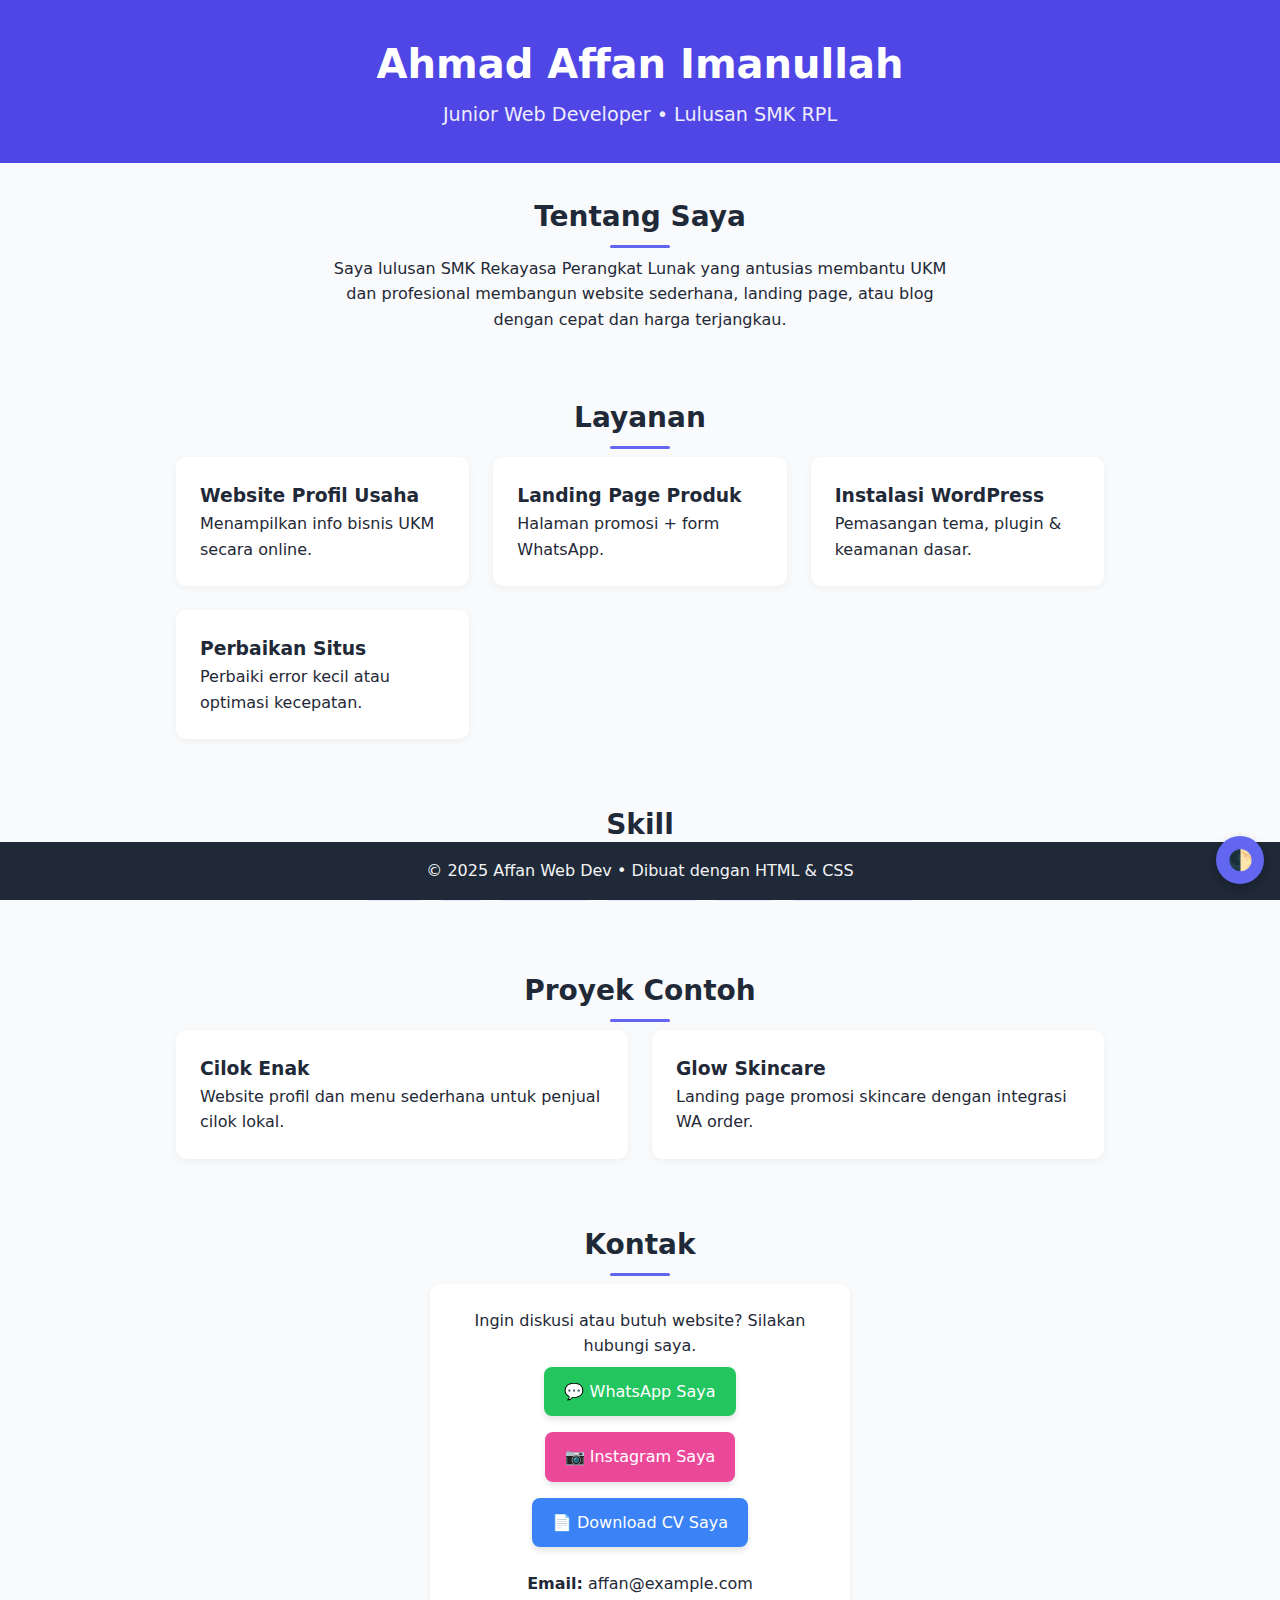
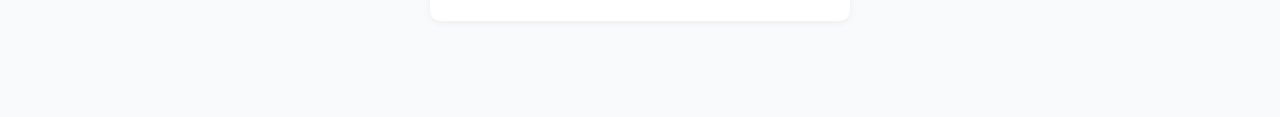
<file: index.html>
<!DOCTYPE html>
<html lang="id">
<head>
  <meta charset="UTF-8" />
  <meta name="viewport" content="width=device-width, initial-scale=1.0" />
  <title>Affan • Junior Web Developer</title>
  <style>
    *, *::before, *::after { box-sizing: border-box; margin: 0; padding: 0; }
    body {
      font-family: system-ui, sans-serif;
      line-height: 1.6;
      background: #f9fafb;
      color: #1f2937;
      transition: 0.3s;
      padding-bottom: 4rem;
    }
    body.dark {
      background: #111827;
      color: #e5e7eb;
    }
    header {
      background: #4f46e5;
      color: #fff;
      padding: 2rem 1rem;
      text-align: center;
    }
    h1 { font-size: 2.5rem; margin-bottom: 0.25rem; }
    p.lead { font-size: 1.2rem; opacity: 0.9; }

    section { padding: 2rem 1rem; max-width: 960px; margin: auto; }
    h2 {
      font-size: 1.75rem;
      margin-bottom: 1rem;
      text-align: center;
      position: relative;
    }
    h2::after {
      content: '';
      width: 60px;
      height: 3px;
      background: #6366f1;
      position: absolute;
      left: 50%;
      transform: translateX(-50%);
      bottom: -8px;
      border-radius: 2px;
    }
    .grid { display: grid; gap: 1.5rem; }
    .grid-2 { grid-template-columns: repeat(auto-fit, minmax(280px, 1fr)); }

    .card {
      background: #fff;
      border-radius: 10px;
      box-shadow: 0 2px 8px rgba(0, 0, 0, 0.05);
      padding: 1.5rem;
    }
    body.dark .card {
      background: #1f2937;
    }

    .skill-badge {
      display: inline-block;
      background: #e0e7ff;
      color: #3730a3;
      padding: 0.3rem 0.6rem;
      margin: 0.25rem;
      border-radius: 6px;
      font-size: 0.9rem;
    }
    .contact-card {
      max-width: 420px;
      margin: auto;
      text-align: center;
    }
    .btn {
      display: inline-block;
      padding: 0.75rem 1.25rem;
      border-radius: 8px;
      text-decoration: none;
      font-size: 1rem;
      margin: 0.5rem 0.25rem;
      color: white;
      box-shadow: 0 4px 6px rgba(0,0,0,0.1);
    }
    .btn-whatsapp { background: #22c55e; }
    .btn-instagram { background: #ec4899; }
    .btn-download { background: #3b82f6; }

    .dark-toggle {
      position: fixed;
      right: 1rem;
      bottom: 1rem;
      background: #6366f1;
      color: #fff;
      border: none;
      border-radius: 50%;
      width: 48px;
      height: 48px;
      font-size: 1.25rem;
      cursor: pointer;
      box-shadow: 0 4px 8px rgba(0,0,0,.25);
    }

    footer {
      background: #1f2937;
      color: #f3f4f6;
      text-align: center;
      padding: 1rem;
      position: fixed;
      bottom: 0;
      left: 0;
      width: 100%;
    }
  </style>
</head>
<body>

<header>
  <h1>Ahmad Affan Imanullah</h1>
  <p class="lead">Junior Web Developer • Lulusan SMK RPL</p>
</header>

<main>
  <section>
    <h2>Tentang Saya</h2>
    <p style="text-align:center; max-width:640px; margin:auto">
      Saya lulusan SMK Rekayasa Perangkat Lunak yang antusias membantu UKM dan profesional
      membangun website sederhana, landing page, atau blog dengan cepat dan harga terjangkau.
    </p>
  </section>

  <section>
    <h2>Layanan</h2>
    <div class="grid grid-2">
      <div class="card"><h3>Website Profil Usaha</h3><p>Menampilkan info bisnis UKM secara online.</p></div>
      <div class="card"><h3>Landing Page Produk</h3><p>Halaman promosi + form WhatsApp.</p></div>
      <div class="card"><h3>Instalasi WordPress</h3><p>Pemasangan tema, plugin & keamanan dasar.</p></div>
      <div class="card"><h3>Perbaikan Situs</h3><p>Perbaiki error kecil atau optimasi kecepatan.</p></div>
    </div>
  </section>

  <section>
    <h2>Skill</h2>
    <div style="text-align:center">
      <span class="skill-badge">HTML</span>
      <span class="skill-badge">CSS</span>
      <span class="skill-badge">WordPress</span>
      <span class="skill-badge">Elementor</span>
      <span class="skill-badge">Canva</span>
      <span class="skill-badge">Laravel (basic)</span>
    </div>
  </section>

  <section>
    <h2>Proyek Contoh</h2>
    <div class="grid grid-2">
      <div class="card">
        <h3>Cilok Enak</h3>
        <p>Website profil dan menu sederhana untuk penjual cilok lokal.</p>
      </div>
      <div class="card">
        <h3>Glow Skincare</h3>
        <p>Landing page promosi skincare dengan integrasi WA order.</p>
      </div>
    </div>
  </section>

  <section>
    <h2>Kontak</h2>
    <div class="card contact-card">
      <p>Ingin diskusi atau butuh website? Silakan hubungi saya.</p>
      <a class="btn btn-whatsapp" href="https://wa.me/6282218917804" target="_blank">💬 WhatsApp Saya</a>
      <a class="btn btn-instagram" href="https://instagram.com/nasi_giring" target="_blank">📷 Instagram Saya</a>
      <a class="btn btn-download" href="CV_Ahmad_Affan_Imanullah.pdf" download>📄 Download CV Saya</a>
      <p style="margin-top:1rem;"><strong>Email:</strong> affan@example.com</p>
    </div>
  </section>
</main>

<footer>
  © 2025 Affan Web Dev • Dibuat dengan HTML & CSS
</footer>

<button class="dark-toggle" onclick="document.body.classList.toggle('dark')">🌓</button>

</body>
</html>
</file>
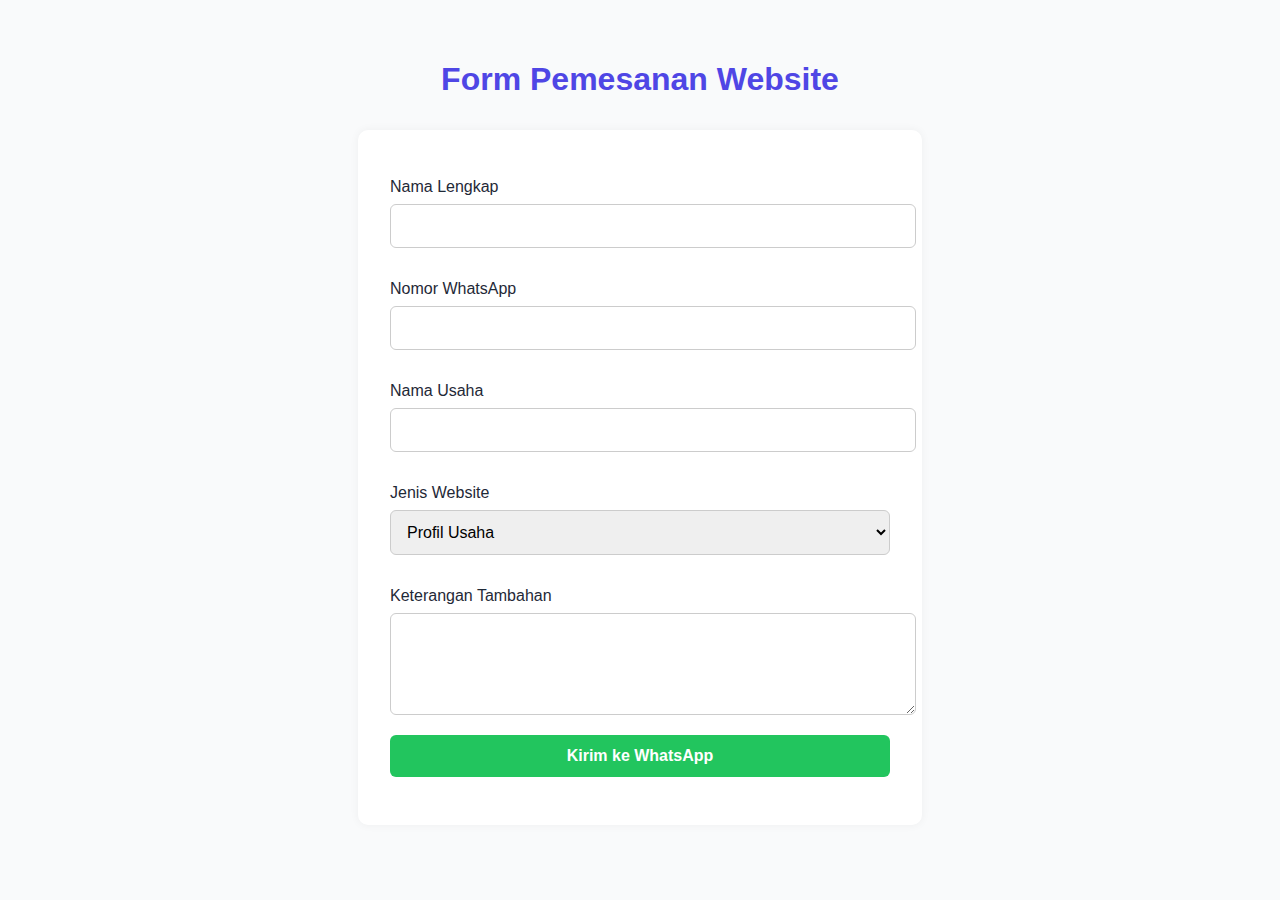
<file: form-pesan.html>
<!DOCTYPE html>
<html lang="id">
<head>
  <meta charset="UTF-8">
  <meta name="viewport" content="width=device-width, initial-scale=1">
  <title>Form Pemesanan Website</title>
  <style>
    body {
      font-family: Arial, sans-serif;
      background: #f9fafb;
      padding: 2rem;
      color: #1f2937;
    }
    h1 {
      text-align: center;
      color: #4f46e5;
    }
    form {
      max-width: 500px;
      margin: 2rem auto;
      padding: 2rem;
      background: #fff;
      border-radius: 10px;
      box-shadow: 0 0 10px rgba(0,0,0,0.05);
    }
    label {
      display: block;
      margin-top: 1rem;
      margin-bottom: 0.5rem;
    }
    input, select, textarea, button {
      width: 100%;
      padding: 0.75rem;
      border-radius: 6px;
      border: 1px solid #ccc;
      margin-bottom: 1rem;
      font-size: 1rem;
    }
    button {
      background: #22c55e;
      color: white;
      font-weight: bold;
      cursor: pointer;
      border: none;
    }
    button:hover {
      background: #16a34a;
    }
  </style>
</head>
<body>

  <h1>Form Pemesanan Website</h1>
  <form id="orderForm">
    <label for="nama">Nama Lengkap</label>
    <input type="text" id="nama" name="nama" required>

    <label for="whatsapp">Nomor WhatsApp</label>
    <input type="text" id="whatsapp" name="whatsapp" required>

    <label for="usaha">Nama Usaha</label>
    <input type="text" id="usaha" name="usaha" required>

    <label for="jenis">Jenis Website</label>
    <select id="jenis" name="jenis">
      <option value="Profil Usaha">Profil Usaha</option>
      <option value="Landing Page">Landing Page</option>
      <option value="Blog">Blog</option>
      <option value="Lainnya">Lainnya</option>
    </select>

    <label for="pesan">Keterangan Tambahan</label>
    <textarea id="pesan" name="pesan" rows="4"></textarea>

    <button type="submit">Kirim ke WhatsApp</button>
  </form>

  <script>
    document.getElementById("orderForm").addEventListener("submit", function(e) {
      e.preventDefault();
      const nama = document.getElementById("nama").value;
      const whatsapp = document.getElementById("whatsapp").value;
      const usaha = document.getElementById("usaha").value;
      const jenis = document.getElementById("jenis").value;
      const pesan = document.getElementById("pesan").value;

      const text = `Halo Kak Affan, saya ingin pesan website. Berikut data saya:%0A
Nama: ${nama}%0A
WhatsApp: ${whatsapp}%0A
Nama Usaha: ${usaha}%0A
Jenis Website: ${jenis}%0A
Keterangan: ${pesan}`;

      const url = `https://wa.me/6282218917804?text=${encodeURIComponent(text)}`;
      window.open(url, "_blank");
    });
  </script>

</body>
</html>
</file>
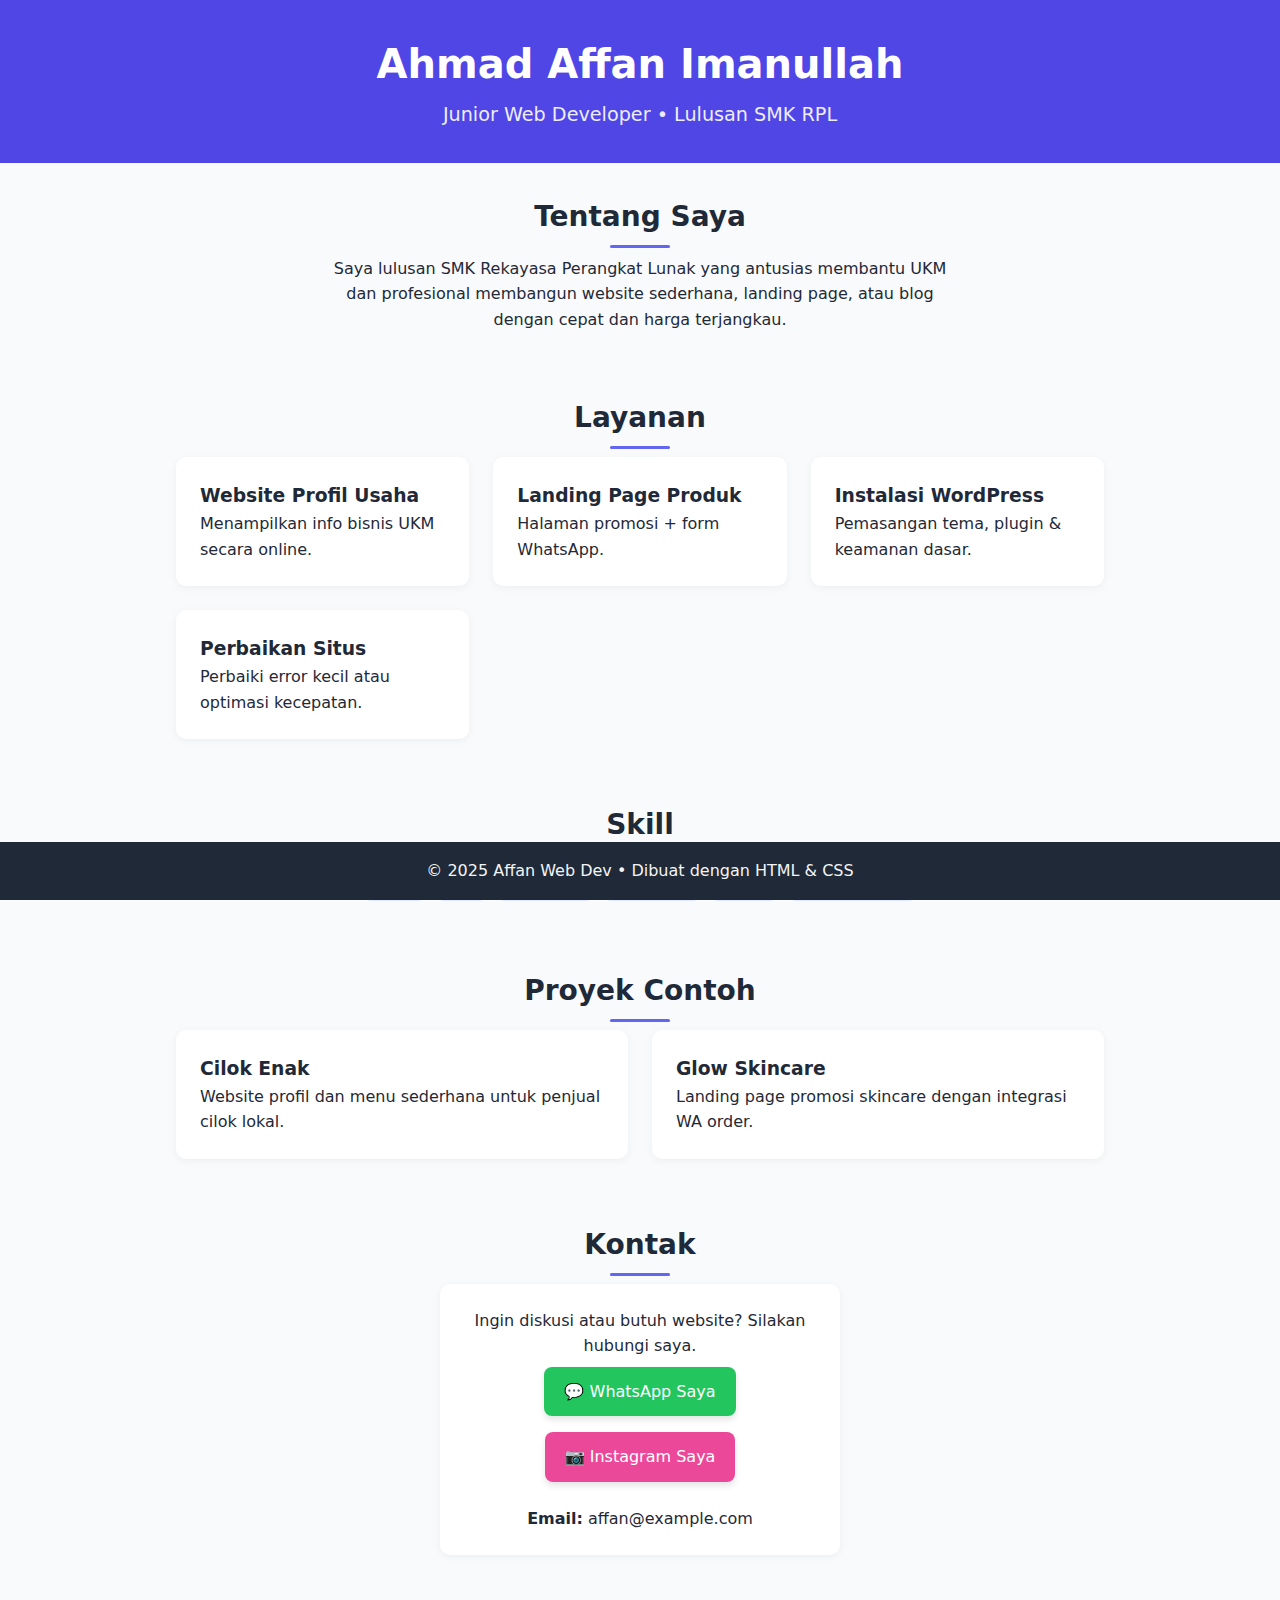
<file: index (1).html>
<!DOCTYPE html>
<html lang="id">
<head>
  <meta charset="UTF-8" />
  <meta name="viewport" content="width=device-width, initial-scale=1.0" />
  <title>Affan • Junior Web Developer</title>
  <style>
    *, *::before, *::after { box-sizing: border-box; margin: 0; padding: 0; }
    body {
      font-family: system-ui, sans-serif;
      line-height: 1.6;
      background: #f9fafb;
      color: #1f2937;
      transition: 0.3s;
      padding-bottom: 4rem;
    }
    header {
      background: #4f46e5;
      color: #fff;
      padding: 2rem 1rem;
      text-align: center;
    }
    h1 { font-size: 2.5rem; margin-bottom: 0.25rem; }
    p.lead { font-size: 1.2rem; opacity: 0.9; }

    section { padding: 2rem 1rem; max-width: 960px; margin: auto; }
    h2 {
      font-size: 1.75rem;
      margin-bottom: 1rem;
      text-align: center;
      position: relative;
    }
    h2::after {
      content: '';
      width: 60px;
      height: 3px;
      background: #6366f1;
      position: absolute;
      left: 50%;
      transform: translateX(-50%);
      bottom: -8px;
      border-radius: 2px;
    }
    .grid { display: grid; gap: 1.5rem; }
    .grid-2 { grid-template-columns: repeat(auto-fit, minmax(280px, 1fr)); }

    .card {
      background: #fff;
      border-radius: 10px;
      box-shadow: 0 2px 8px rgba(0, 0, 0, 0.05);
      padding: 1.5rem;
    }
    .skill-badge {
      display: inline-block;
      background: #e0e7ff;
      color: #3730a3;
      padding: 0.3rem 0.6rem;
      margin: 0.25rem;
      border-radius: 6px;
      font-size: 0.9rem;
    }
    .contact-card {
      max-width: 400px;
      margin: auto;
      text-align: center;
    }
    .btn {
      display: inline-block;
      padding: 0.75rem 1.25rem;
      border-radius: 8px;
      text-decoration: none;
      font-size: 1rem;
      margin: 0.5rem 0.25rem;
      color: white;
      box-shadow: 0 4px 6px rgba(0,0,0,0.1);
    }
    .btn-whatsapp { background: #22c55e; }
    .btn-instagram { background: #ec4899; }

    footer {
      background: #1f2937;
      color: #f3f4f6;
      text-align: center;
      padding: 1rem;
      position: fixed;
      bottom: 0;
      left: 0;
      width: 100%;
    }
  </style>
</head>
<body>

<header>
  <h1>Ahmad Affan Imanullah</h1>
  <p class="lead">Junior Web Developer • Lulusan SMK RPL</p>
</header>

<main>
  <section>
    <h2>Tentang Saya</h2>
    <p style="text-align:center; max-width:640px; margin:auto">
      Saya lulusan SMK Rekayasa Perangkat Lunak yang antusias membantu UKM dan profesional
      membangun website sederhana, landing page, atau blog dengan cepat dan harga terjangkau.
    </p>
  </section>

  <section>
    <h2>Layanan</h2>
    <div class="grid grid-2">
      <div class="card"><h3>Website Profil Usaha</h3><p>Menampilkan info bisnis UKM secara online.</p></div>
      <div class="card"><h3>Landing Page Produk</h3><p>Halaman promosi + form WhatsApp.</p></div>
      <div class="card"><h3>Instalasi WordPress</h3><p>Pemasangan tema, plugin & keamanan dasar.</p></div>
      <div class="card"><h3>Perbaikan Situs</h3><p>Perbaiki error kecil atau optimasi kecepatan.</p></div>
    </div>
  </section>

  <section>
    <h2>Skill</h2>
    <div style="text-align:center">
      <span class="skill-badge">HTML</span>
      <span class="skill-badge">CSS</span>
      <span class="skill-badge">WordPress</span>
      <span class="skill-badge">Elementor</span>
      <span class="skill-badge">Canva</span>
      <span class="skill-badge">Laravel (basic)</span>
    </div>
  </section>

  <section>
    <h2>Proyek Contoh</h2>
    <div class="grid grid-2">
      <div class="card">
        <h3>Cilok Enak</h3>
        <p>Website profil dan menu sederhana untuk penjual cilok lokal.</p>
      </div>
      <div class="card">
        <h3>Glow Skincare</h3>
        <p>Landing page promosi skincare dengan integrasi WA order.</p>
      </div>
    </div>
  </section>

  <section>
    <h2>Kontak</h2>
    <div class="card contact-card">
      <p>Ingin diskusi atau butuh website? Silakan hubungi saya.</p>
      <a class="btn btn-whatsapp" href="https://wa.me/6281234567890" target="_blank">💬 WhatsApp Saya</a>
      <a class="btn btn-instagram" href="https://instagram.com/affancode" target="_blank">📷 Instagram Saya</a>
      <p style="margin-top:1rem;"><strong>Email:</strong> affan@example.com</p>
    </div>
  </section>
</main>

<footer>
  © 2025 Affan Web Dev • Dibuat dengan HTML & CSS
</footer>

</body>
</html>
</file>
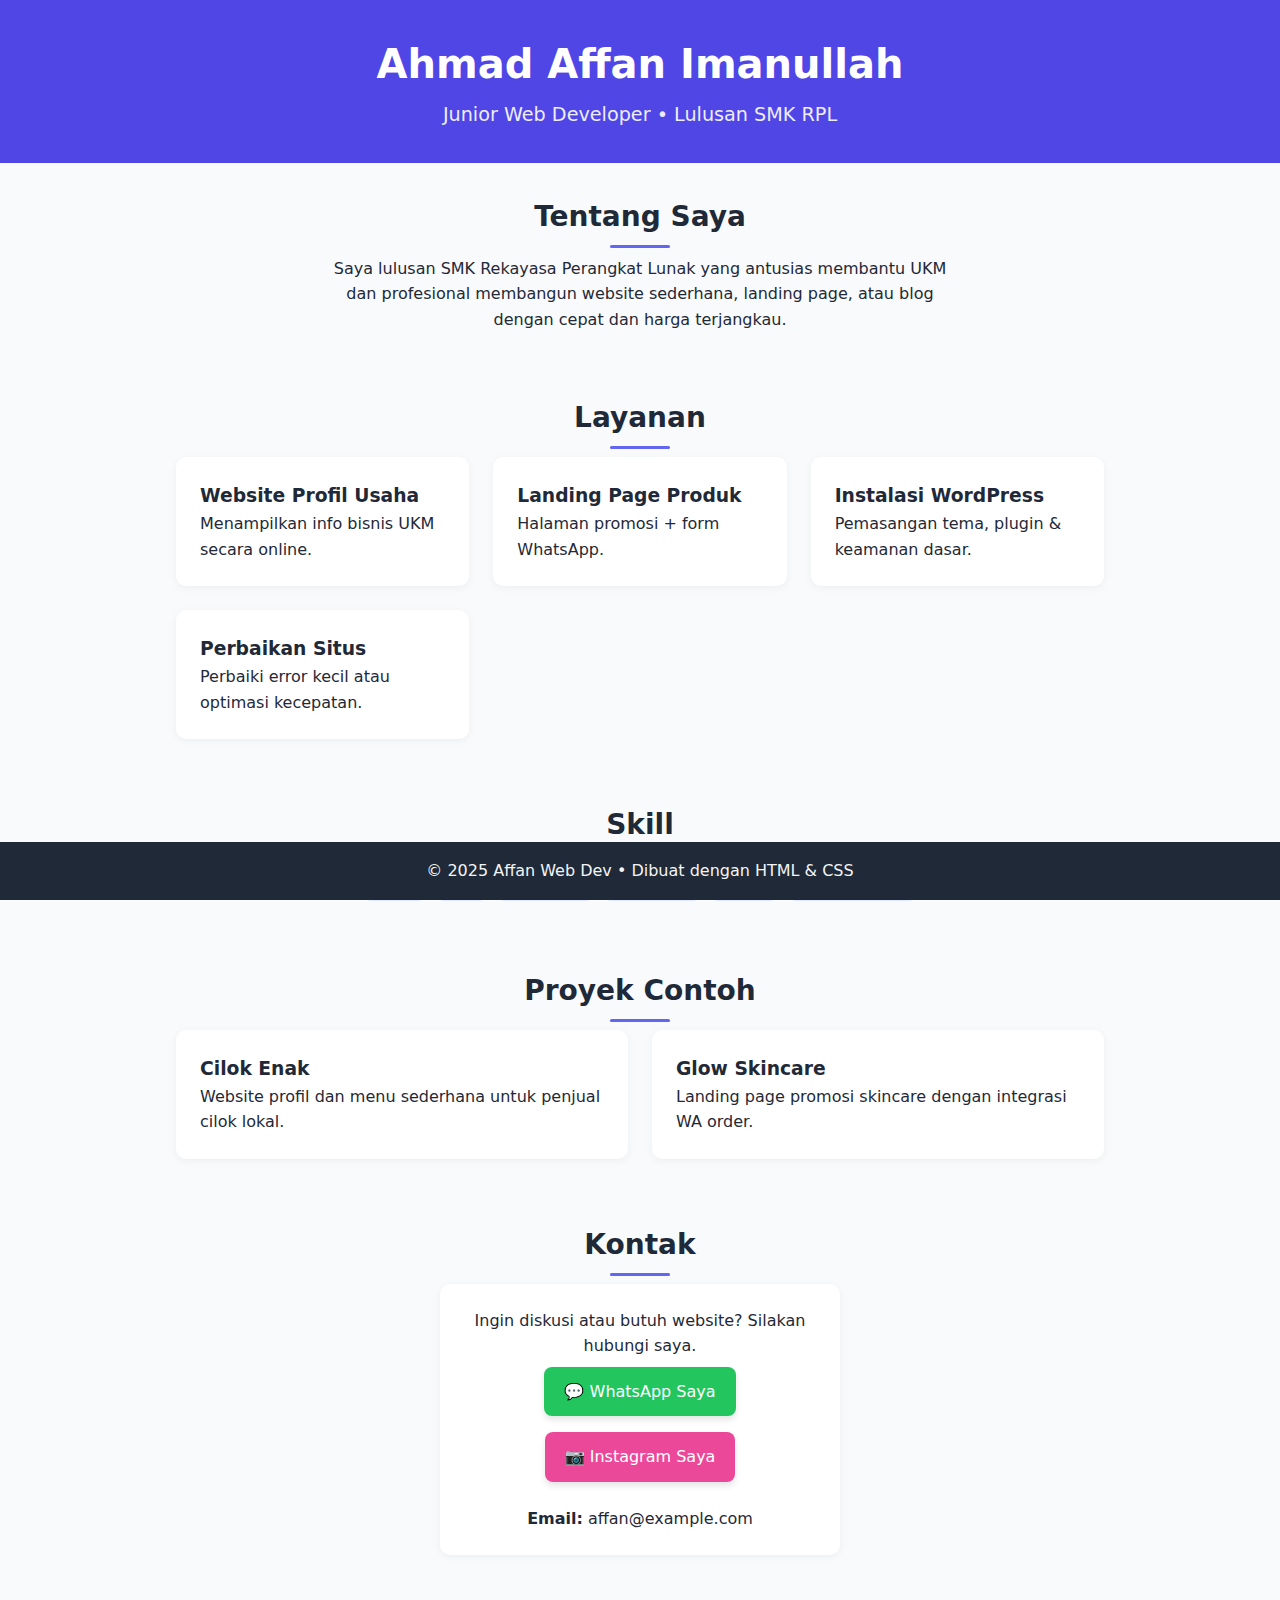
<file: index (2).html>
<!DOCTYPE html>
<html lang="id">
<head>
  <meta charset="UTF-8" />
  <meta name="viewport" content="width=device-width, initial-scale=1.0" />
  <title>Affan • Junior Web Developer</title>
  <style>
    *, *::before, *::after { box-sizing: border-box; margin: 0; padding: 0; }
    body {
      font-family: system-ui, sans-serif;
      line-height: 1.6;
      background: #f9fafb;
      color: #1f2937;
      transition: 0.3s;
      padding-bottom: 4rem;
    }
    header {
      background: #4f46e5;
      color: #fff;
      padding: 2rem 1rem;
      text-align: center;
    }
    h1 { font-size: 2.5rem; margin-bottom: 0.25rem; }
    p.lead { font-size: 1.2rem; opacity: 0.9; }

    section { padding: 2rem 1rem; max-width: 960px; margin: auto; }
    h2 {
      font-size: 1.75rem;
      margin-bottom: 1rem;
      text-align: center;
      position: relative;
    }
    h2::after {
      content: '';
      width: 60px;
      height: 3px;
      background: #6366f1;
      position: absolute;
      left: 50%;
      transform: translateX(-50%);
      bottom: -8px;
      border-radius: 2px;
    }
    .grid { display: grid; gap: 1.5rem; }
    .grid-2 { grid-template-columns: repeat(auto-fit, minmax(280px, 1fr)); }

    .card {
      background: #fff;
      border-radius: 10px;
      box-shadow: 0 2px 8px rgba(0, 0, 0, 0.05);
      padding: 1.5rem;
    }
    .skill-badge {
      display: inline-block;
      background: #e0e7ff;
      color: #3730a3;
      padding: 0.3rem 0.6rem;
      margin: 0.25rem;
      border-radius: 6px;
      font-size: 0.9rem;
    }
    .contact-card {
      max-width: 400px;
      margin: auto;
      text-align: center;
    }
    .btn {
      display: inline-block;
      padding: 0.75rem 1.25rem;
      border-radius: 8px;
      text-decoration: none;
      font-size: 1rem;
      margin: 0.5rem 0.25rem;
      color: white;
      box-shadow: 0 4px 6px rgba(0,0,0,0.1);
    }
    .btn-whatsapp { background: #22c55e; }
    .btn-instagram { background: #ec4899; }

    footer {
      background: #1f2937;
      color: #f3f4f6;
      text-align: center;
      padding: 1rem;
      position: fixed;
      bottom: 0;
      left: 0;
      width: 100%;
    }
  </style>
</head>
<body>

<header>
  <h1>Ahmad Affan Imanullah</h1>
  <p class="lead">Junior Web Developer • Lulusan SMK RPL</p>
</header>

<main>
  <section>
    <h2>Tentang Saya</h2>
    <p style="text-align:center; max-width:640px; margin:auto">
      Saya lulusan SMK Rekayasa Perangkat Lunak yang antusias membantu UKM dan profesional
      membangun website sederhana, landing page, atau blog dengan cepat dan harga terjangkau.
    </p>
  </section>

  <section>
    <h2>Layanan</h2>
    <div class="grid grid-2">
      <div class="card"><h3>Website Profil Usaha</h3><p>Menampilkan info bisnis UKM secara online.</p></div>
      <div class="card"><h3>Landing Page Produk</h3><p>Halaman promosi + form WhatsApp.</p></div>
      <div class="card"><h3>Instalasi WordPress</h3><p>Pemasangan tema, plugin & keamanan dasar.</p></div>
      <div class="card"><h3>Perbaikan Situs</h3><p>Perbaiki error kecil atau optimasi kecepatan.</p></div>
    </div>
  </section>

  <section>
    <h2>Skill</h2>
    <div style="text-align:center">
      <span class="skill-badge">HTML</span>
      <span class="skill-badge">CSS</span>
      <span class="skill-badge">WordPress</span>
      <span class="skill-badge">Elementor</span>
      <span class="skill-badge">Canva</span>
      <span class="skill-badge">Laravel (basic)</span>
    </div>
  </section>

  <section>
    <h2>Proyek Contoh</h2>
    <div class="grid grid-2">
      <div class="card">
        <h3>Cilok Enak</h3>
        <p>Website profil dan menu sederhana untuk penjual cilok lokal.</p>
      </div>
      <div class="card">
        <h3>Glow Skincare</h3>
        <p>Landing page promosi skincare dengan integrasi WA order.</p>
      </div>
    </div>
  </section>

  <section>
    <h2>Kontak</h2>
    <div class="card contact-card">
      <p>Ingin diskusi atau butuh website? Silakan hubungi saya.</p>
      <a class="btn btn-whatsapp" href="https://wa.me/6282218917804" target="_blank">💬 WhatsApp Saya</a>
      <a class="btn btn-instagram" href="https://instagram.com/nasi_giring" target="_blank">📷 Instagram Saya</a>
      <p style="margin-top:1rem;"><strong>Email:</strong> affan@example.com</p>
    </div>
  </section>
</main>

<footer>
  © 2025 Affan Web Dev • Dibuat dengan HTML & CSS
</footer>

</body>
</html>
</file>
